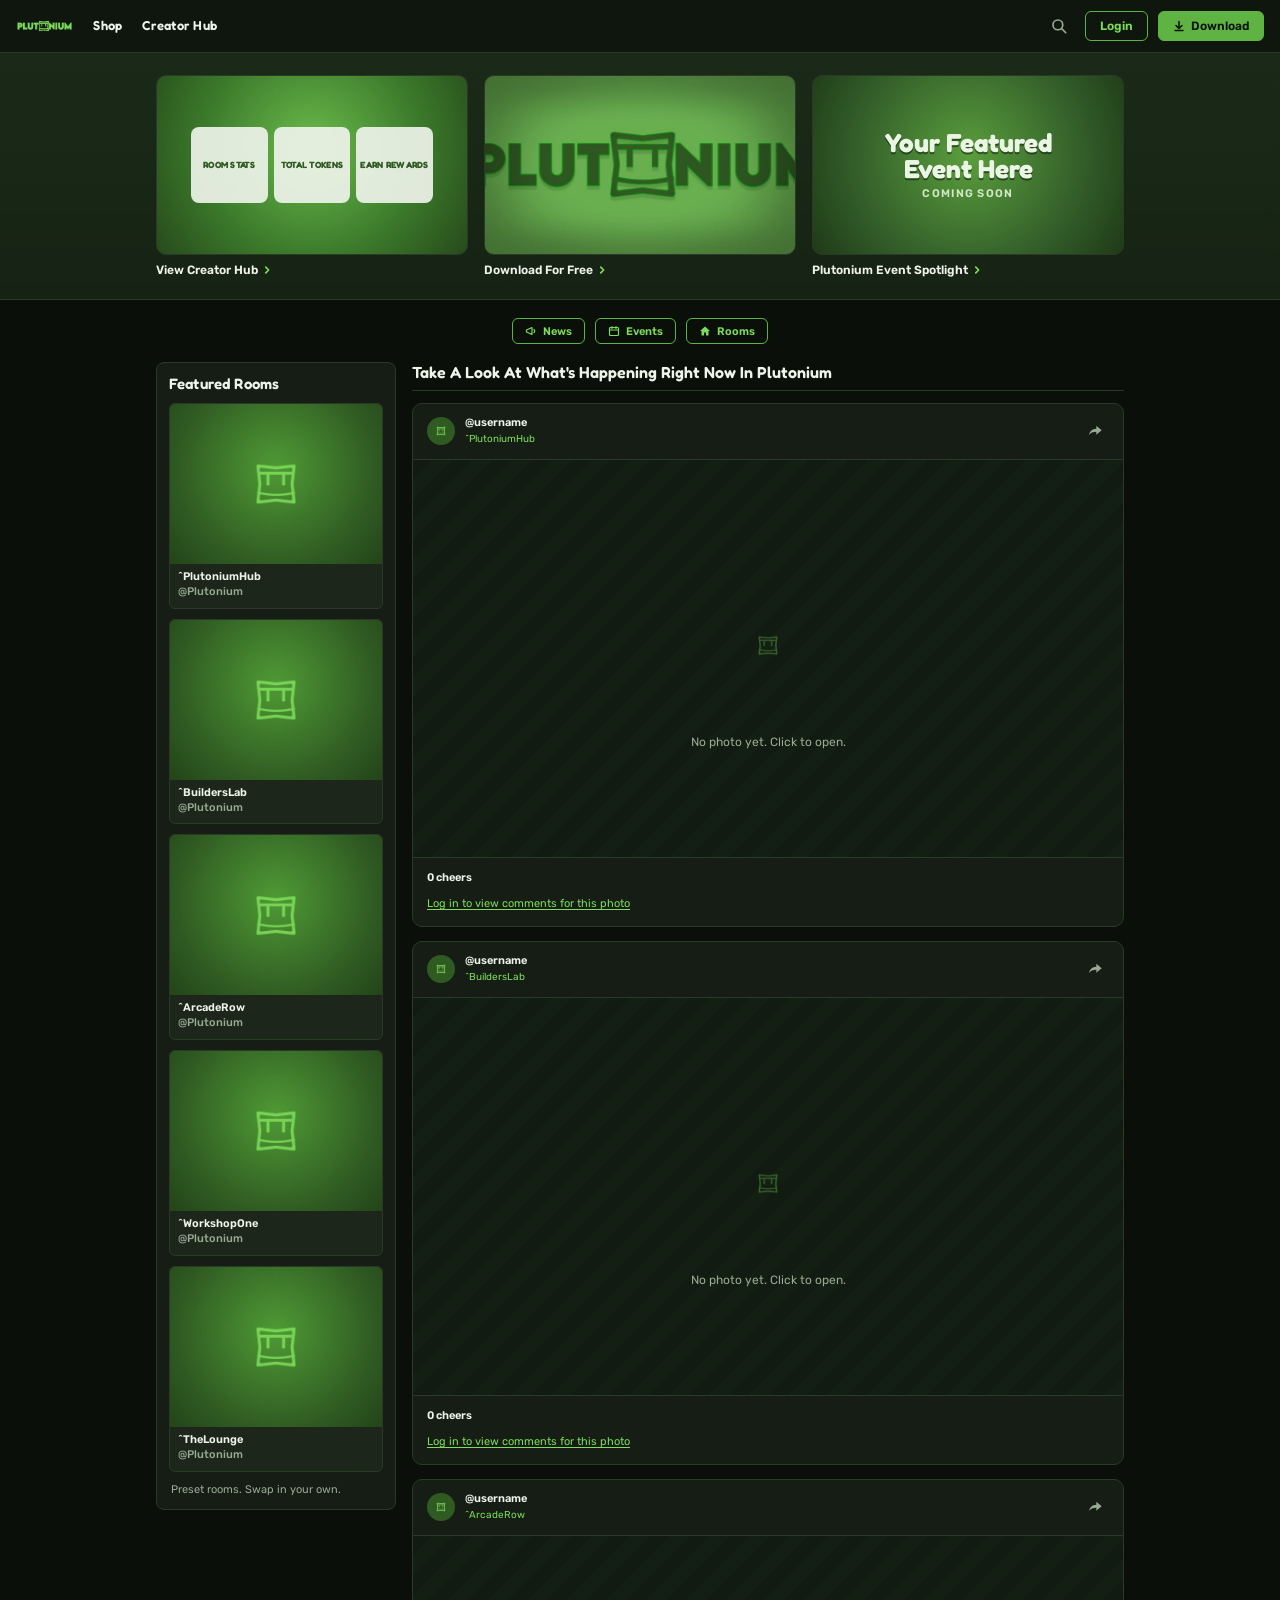
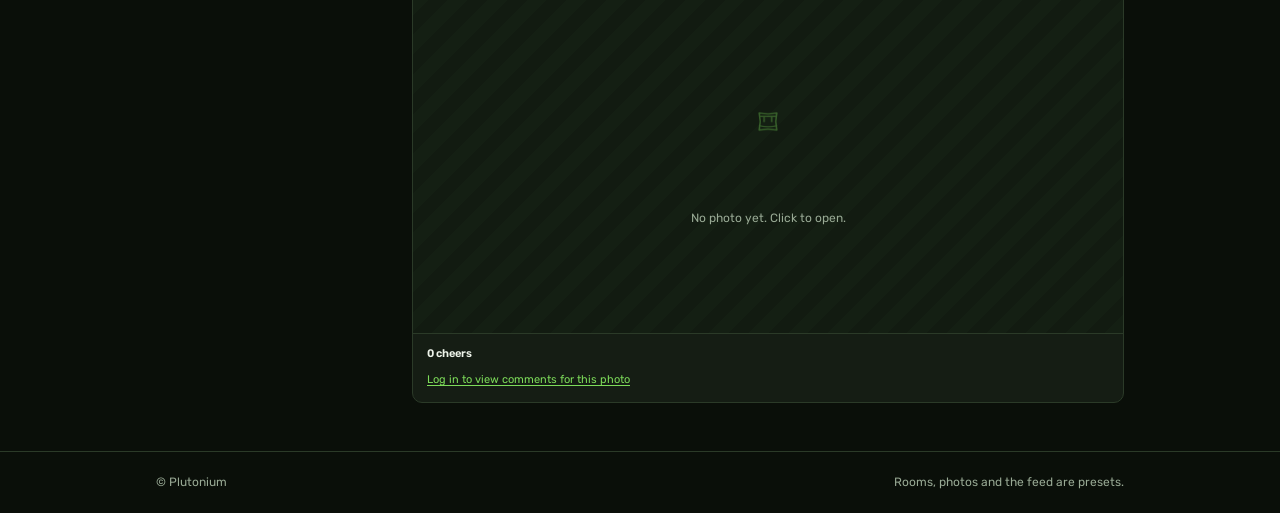
<file: index.html>
<!doctype html>
<html lang="en">
<head>
<meta charset="utf-8">
<meta name="viewport" content="width=device-width, initial-scale=1, viewport-fit=cover">
<title>Plutonium</title>
<meta name="description" content="Plutonium: rooms, photos and players.">
<link rel="icon" href="favicon.ico" sizes="any">
<link rel="icon" type="image/png" sizes="32x32" href="favicon-32.png">
<link rel="icon" type="image/png" sizes="192x192" href="favicon-192.png">
<link rel="apple-touch-icon" href="apple-touch-icon.png">
<link rel="preconnect" href="https://fonts.googleapis.com">
<link rel="preconnect" href="https://fonts.gstatic.com" crossorigin>
<link rel="stylesheet" href="https://fonts.googleapis.com/css2?family=Fredoka:wght@500;600;700&family=Rubik:wght@400;500;600&display=swap">
<link rel="stylesheet" href="styles.css">
</head>
<body>
<header class="bar">
  <div class="wrap">
    <a class="logo" href="#" data-act="home" aria-label="Plutonium home"><img src="assets/logo-wordmark.png" alt="Plutonium"></a>
    <nav class="nav" aria-label="Main">
      <a href="#shop" class="hide-s">Shop</a>
      <a href="#creator-hub">Creator Hub</a>
    </nav>
    <div class="spacer"></div>
    <div class="actions">
      <button class="icon-btn" id="search-btn" type="button" data-act="search" aria-label="Search" aria-expanded="false" aria-controls="search"><svg viewBox="0 0 24 24" fill="none" stroke="currentColor" stroke-width="2.2" stroke-linecap="round"><circle cx="10.5" cy="10.5" r="6.5"/><path d="M15.5 15.5 21 21"/></svg></button>
      <span id="auth"></span>
      <a class="btn solid dl-btn" href="#get-plutonium"><svg viewBox="0 0 24 24" fill="none" stroke="currentColor" stroke-width="3" stroke-linecap="round" stroke-linejoin="round"><path d="M12 3v13M6 11l6 6 6-6M4 21h16"/></svg><span>Download</span></a>
    </div>
  </div>
  <div class="sp" id="search" hidden>
    <div class="sp-in">
      <div class="subtabs" role="tablist" aria-label="Search for">
        <button class="rtab" type="button" role="tab" data-act="stype" data-v="players" aria-selected="true">Players</button>
        <button class="rtab" type="button" role="tab" data-act="stype" data-v="rooms" aria-selected="false">Rooms</button>
      </div>
      <label class="sr-only" for="search-q">Search</label>
      <input id="search-q" type="search" autocomplete="off" placeholder="Search players">
      <div class="sr-list" id="search-results"></div>
    </div>
  </div>
</header>

<div id="app"></div>

<footer class="foot">
  <div class="wrap"><span>&copy; Plutonium</span><span id="foot-note">Rooms, photos and the feed are presets.</span></div>
</footer>

<div class="modal" id="modal" hidden>
  <form class="dialog" id="login-form" role="dialog" aria-modal="true" aria-labelledby="login-title" novalidate>
    <h2 id="login-title">Log in</h2>
    <p class="sub" id="login-msg">Log in to Plutonium to cheer photos and leave comments.</p>
    <label class="field" for="login-user">Username<input id="login-user" type="text" autocomplete="username" maxlength="20" placeholder="YourName"></label>
    <label class="field" for="login-pass">Password<input id="login-pass" type="password" autocomplete="current-password" placeholder="At least 4 characters"></label>
    <p class="err" id="login-err" role="alert"></p>
    <div class="row">
      <button class="btn" type="button" id="login-cancel">Cancel</button>
      <button class="btn solid" type="submit">Log in</button>
    </div>
    <p class="sub" id="login-note">Preview login: any username and password works. Nothing leaves this page, and your password is never saved.</p>
  </form>
</div>
<div class="toast" id="toast" role="status" aria-live="polite" hidden></div>

<script src="config.js"></script>
<script src="app.js"></script>
</body>
</html>
</file>
<file: styles.css>
/* Layout: sticky dark bar; pages swap below it (home = hero band + tabs + rooms rail + feed; room page; photo page; download page). */
:root {
  --bg: #0a0f09;
  --bar: #0f160e;
  --band: #1b2a18;
  --panel: #151d14;
  --panel-2: #1c261b;
  --line: #2b3a28;
  --fg: #eef4ea;
  --muted: #98a994;
  --accent: #5fb342;
  --accent-hi: #7ddc5a;
  --accent-deep: #2f5a22;
  --on-accent: #08120a;
  --display: "Fredoka", "Trebuchet MS", system-ui, sans-serif;
  --body: "Rubik", system-ui, -apple-system, "Segoe UI", sans-serif;
  color-scheme: dark;
}
* { box-sizing: border-box; }
[hidden] { display: none !important; }
img { max-width: 100%; }
html { background: var(--bg); }
body { margin: 0; background: var(--bg); color: var(--fg); font: 400 14px/1.45 var(--body); -webkit-font-smoothing: antialiased; }
body::before { content: ""; position: fixed; inset: 0 0 auto; height: env(safe-area-inset-top, 0px); background: var(--bar); z-index: 10; }
a { color: inherit; text-decoration: none; }
button { font: inherit; color: inherit; cursor: pointer; }
input, textarea { font: inherit; color: inherit; }
:focus-visible { outline: 2px solid var(--accent-hi); outline-offset: 2px; }
.wrap { width: 100%; max-width: 1000px; margin: 0 auto; padding-left: max(16px, env(safe-area-inset-left, 0px)); padding-right: max(16px, env(safe-area-inset-right, 0px)); }

/* top bar */
.bar { position: sticky; top: env(safe-area-inset-top, 0px); z-index: 9; background: var(--bar); border-bottom: 1px solid var(--line); }
.bar .wrap { display: flex; align-items: center; gap: 18px; min-height: 52px; max-width: none; }
.logo { display: flex; align-items: center; flex: none; }
.logo img { height: 30px; width: auto; display: block; }
.nav { display: flex; gap: 16px; font: 600 13px/1 var(--display); letter-spacing: .02em; }
.nav a { padding: 6px 2px; color: var(--fg); border-bottom: 2px solid transparent; }
.nav a:hover { border-color: var(--accent); }
.spacer { flex: 1; }
.actions { display: flex; align-items: center; gap: 10px; }
.icon-btn { width: 32px; height: 32px; display: grid; place-items: center; background: none; border: 0; border-radius: 8px; color: var(--muted); }
.icon-btn:hover { color: var(--fg); background: var(--panel-2); }
.icon-btn svg { width: 18px; height: 18px; }
.btn { font: 600 12px/1 var(--body); padding: 8px 14px; border-radius: 6px; border: 1px solid var(--accent); background: transparent; color: var(--accent-hi); display: inline-flex; align-items: center; justify-content: center; gap: 6px; }
.btn:hover { background: var(--panel-2); }
.btn.solid { background: var(--accent); color: var(--on-accent); }
.btn.solid:hover { background: var(--accent-hi); }
.btn.mute { border-color: var(--line); color: var(--muted); cursor: default; }
.btn.mute:hover { background: transparent; }
.btn svg { width: 12px; height: 12px; }
.me { display: flex; align-items: center; gap: 8px; font: 600 12px/1 var(--body); }
.me b { max-width: 110px; overflow: hidden; text-overflow: ellipsis; white-space: nowrap; font-weight: 600; }
.ava { width: 28px; height: 28px; border-radius: 50%; background: var(--accent-deep); display: grid; place-items: center; flex: none; font: 700 12px/1 var(--display); color: #dff3d6; text-transform: uppercase; }
.ava img { width: 16px; height: 16px; }

/* hero band */
.band { background: linear-gradient(180deg, var(--band), #162314); border-bottom: 1px solid var(--line); padding-block: 22px; }
.promos { display: grid; grid-template-columns: repeat(3, minmax(0, 1fr)); gap: 16px; }
.promo { display: flex; flex-direction: column; gap: 8px; min-width: 0; }
.promo .art { aspect-ratio: 250 / 144; border-radius: 10px; overflow: hidden; position: relative; border: 1px solid var(--line); background-size: cover; background-position: center; }
.promo:hover .art { border-color: var(--accent); }
.promo .lbl { font: 600 12px/1.2 var(--body); display: flex; align-items: center; gap: 4px; }
.promo .lbl svg { width: 10px; height: 10px; color: var(--accent-hi); }
.art.hub { background: radial-gradient(circle at 50% 40%, #6cbb4c 0%, #3d7d2c 55%, #274a1b 100%); display: grid; place-items: center; }
.art.hub .tiles { display: grid; grid-template-columns: repeat(3, 1fr); gap: 6px; width: 78%; }
.art.hub .tile { aspect-ratio: 1; background: rgba(238,244,234,.92); border-radius: 8px; display: grid; place-items: center; color: var(--accent-deep); font: 700 9px/1.1 var(--display); text-align: center; padding: 4px; letter-spacing: .03em; text-transform: uppercase; }
.art.dl { background-image: url("assets/banner.jpg"); }
.art.ev { background: radial-gradient(circle at 50% 45%, #5a9e3d 0%, #34602a 60%, #1f3a18 100%); display: grid; place-items: center; text-align: center; padding: 10px; }
.art.ev .t { font: 700 clamp(18px, 2.6vw, 26px)/1 var(--display); color: #eaf6e3; text-shadow: 0 2px 0 rgba(10,26,8,.55); text-wrap: balance; }
.art.ev .s { margin-top: 6px; font: 600 11px/1 var(--body); letter-spacing: .12em; text-transform: uppercase; color: #cfe8c3; }

/* tabs */
.tabs { display: flex; justify-content: center; gap: 10px; padding-block: 18px; }
.tab { display: inline-flex; align-items: center; gap: 6px; background: none; border: 1px solid var(--accent); color: var(--accent-hi); border-radius: 6px; padding: 6px 12px; font: 600 11px/1 var(--body); }
.tab svg { width: 12px; height: 12px; }
.tab:hover { background: var(--panel-2); }
.tab[aria-pressed="true"] { background: var(--accent); color: var(--on-accent); }

/* home columns */
.cols { display: grid; grid-template-columns: 240px minmax(0, 1fr); gap: 16px; align-items: start; padding-bottom: 48px; }
.side { background: var(--panel); border: 1px solid var(--line); border-radius: 8px; padding: 12px; min-width: 0; }
.h { font: 600 15px/1.2 var(--display); margin: 0 0 10px; letter-spacing: .01em; }
.main-h { margin: 0 0 12px; padding-bottom: 8px; border-bottom: 1px solid var(--line); font: 600 16px/1.25 var(--display); }
.rooms { display: flex; flex-direction: column; gap: 10px; }
.room { border: 1px solid var(--line); border-radius: 6px; overflow: hidden; background: var(--panel-2); display: block; }
.room:hover { border-color: var(--accent); }
.room .pic { aspect-ratio: 16 / 9; display: grid; place-items: center; background: radial-gradient(circle at 50% 40%, #4f9a35 0%, #2f5a22 70%, #234419 100%); }
.room .pic img { height: 46%; width: auto; opacity: .9; }
.room .nm { padding: 6px 8px 8px; font: 500 11px/1.35 var(--body); }
.room .nm b { display: block; font-weight: 600; color: var(--fg); }
.room .nm span { color: var(--muted); }
.preset-note { margin: 10px 2px 0; color: var(--muted); font-size: 11px; }

/* feed */
.feed, .list { display: flex; flex-direction: column; gap: 14px; min-width: 0; }
.post { background: var(--panel); border: 1px solid var(--line); border-radius: 10px; overflow: hidden; }
.post-top { display: flex; align-items: center; gap: 10px; padding: 12px 14px; }
.who { min-width: 0; line-height: 1.25; }
.who b { font: 600 11px/1.2 var(--body); display: block; }
.who a { font-size: 10px; color: var(--accent-hi); }
.who a:hover { text-decoration: underline; }
.share { margin-left: auto; color: var(--muted); background: none; border: 0; width: 28px; height: 28px; border-radius: 6px; display: grid; place-items: center; }
.share:hover { color: var(--fg); background: var(--panel-2); }
.share svg { width: 16px; height: 16px; }
.shot { aspect-ratio: 16 / 9; background: repeating-linear-gradient(135deg, #121b11 0 14px, #141f13 14px 28px); display: grid; place-items: center; align-content: center; gap: 8px; color: var(--muted); font-size: 12px; text-align: center; border-block: 1px solid var(--line); width: 100%; }
a.shot:hover { background: repeating-linear-gradient(135deg, #162314 0 14px, #182816 14px 28px); color: var(--fg); }
.shot img { height: 22%; opacity: .35; }
.post-foot { padding: 12px 14px 14px; display: flex; flex-direction: column; gap: 10px; font-size: 11px; }
.post-foot b { font-weight: 600; }
.post-foot span, .post-foot a { color: var(--muted); }
.linkish { background: none; border: 0; padding: 0; color: var(--accent-hi); text-align: left; font-size: 11px; text-decoration: underline; text-underline-offset: 2px; }
.post-foot a.linkish { color: var(--accent-hi); }

.article { display: grid; grid-template-columns: 160px minmax(0, 1fr); gap: 14px; background: var(--panel); border: 1px solid var(--line); border-radius: 10px; padding: 12px; }
.article .shot { aspect-ratio: 16 / 10; border-radius: 6px; border: 1px solid var(--line); }
.article h3, .event h3 { margin: 0 0 4px; font: 600 15px/1.25 var(--display); }
.article p, .event p { margin: 0; color: var(--muted); font-size: 12px; }
.event { display: grid; grid-template-columns: 64px minmax(0, 1fr) auto; gap: 14px; align-items: center; background: var(--panel); border: 1px solid var(--line); border-radius: 10px; padding: 12px; }
.date { text-align: center; background: var(--accent-deep); border-radius: 8px; padding: 8px 0; font: 600 10px/1.1 var(--body); letter-spacing: .1em; text-transform: uppercase; color: #cfe8c3; }
.date b { display: block; font: 700 22px/1.1 var(--display); color: var(--fg); letter-spacing: 0; }
.room-grid { display: grid; grid-template-columns: repeat(auto-fill, minmax(180px, 1fr)); gap: 12px; }

/* shared page bits */
.page { padding-block: 22px 56px; }
.back { display: inline-flex; align-items: center; gap: 6px; color: var(--muted); font: 500 12px/1 var(--body); margin-bottom: 16px; }
.back:hover { color: var(--fg); }
.back svg { width: 12px; height: 12px; }
.ph { background-size: cover; background-position: center; display: grid; place-items: center; }
.ph0 { background-image: url("assets/banner.jpg"); }
.ph1 { background-image: url("assets/icon-bg.jpg"); }
.ph2 { background: radial-gradient(circle at 50% 40%, #4f9a35 0%, #2f5a22 70%, #234419 100%); }
.ph3 { background: radial-gradient(circle at 50% 40%, #2a4a20 0%, #1a2e14 75%, #12200e 100%); }
.ph img { height: 28%; width: auto; opacity: .85; }

/* room page */
.rm-top { display: grid; grid-template-columns: minmax(0, 1.55fr) minmax(0, 1fr); gap: 24px; align-items: start; }
.hero-img { aspect-ratio: 16 / 9; border-radius: 8px; border: 1px solid var(--line); width: 100%; }
.thumbs { display: flex; gap: 8px; margin-top: 8px; overflow-x: auto; padding-bottom: 6px; }
.th { flex: 0 0 23%; aspect-ratio: 16 / 9; border-radius: 6px; border: 2px solid transparent; padding: 0; overflow: hidden; }
.th[aria-pressed="true"] { border-color: var(--accent-hi); }
.th:hover { border-color: var(--accent); }
.rm-name { margin: 0; font: 600 22px/1.15 var(--display); overflow-wrap: anywhere; }
.rm-by { margin: 2px 0 12px; font-size: 11px; color: var(--muted); }
.rm-desc { margin: 0 0 14px; font-size: 12px; color: #d3dfce; line-height: 1.55; }
.rm-btns { display: grid; grid-template-columns: 1fr 1fr; gap: 10px; }
.rm-btns .btn { padding: 10px 14px; font-size: 12px; }
.likes { display: flex; align-items: center; gap: 8px; margin: 14px 0; font: 600 11px/1 var(--body); }
.likes .lk { display: inline-flex; align-items: center; gap: 6px; background: none; border: 0; padding: 4px 6px; border-radius: 6px; color: var(--muted); }
.likes .lk:hover { color: var(--fg); background: var(--panel-2); }
.likes .lk[aria-pressed="true"] { color: var(--accent-hi); }
.likes svg { width: 15px; height: 15px; }
.likes .share { margin-left: auto; }
.chips { display: flex; flex-wrap: wrap; gap: 6px; }
.chip { background: var(--panel-2); border: 1px solid var(--line); border-radius: 999px; padding: 2px 9px; font: 600 10px/1.6 var(--body); color: #c9d8c3; }
.stats { display: grid; grid-template-columns: repeat(4, minmax(0, 1fr)); border-block: 1px solid var(--line); margin-top: 22px; }
.stat { text-align: center; padding: 12px 6px; }
.stat b { display: block; font: 600 12px/1.3 var(--display); }
.stat span { display: inline-flex; align-items: center; gap: 6px; font-size: 11px; color: var(--muted); }
.stat svg { width: 14px; height: 14px; }
.rtabs, .subtabs { display: grid; grid-template-columns: 1fr 1fr; border-bottom: 1px solid var(--line); }
.rtabs { margin-top: 14px; }
.rtab { background: none; border: 0; border-bottom: 2px solid transparent; padding: 14px 0 12px; font: 600 11px/1 var(--body); letter-spacing: .06em; text-transform: uppercase; color: var(--fg); display: inline-flex; align-items: center; justify-content: center; gap: 6px; margin-bottom: -1px; }
.rtab svg { width: 13px; height: 13px; }
.rtab[aria-selected="true"] { color: var(--accent-hi); border-bottom-color: var(--accent-hi); }
.rtab:hover { background: var(--panel); }
.subtabs { margin-top: 8px; }
.subtabs .rtab { padding: 10px 0 8px; font-size: 10px; color: var(--muted); }
.subtabs .rtab[aria-selected="true"] { color: var(--accent-hi); }
.panel { background: var(--panel); border: 1px solid var(--line); border-radius: 10px; padding: 12px 12px 16px; margin-top: 22px; }
.panel .h { padding-bottom: 8px; margin: 0; border-bottom: 1px solid var(--line); }
.pg-top { display: grid; grid-template-columns: minmax(0, 1.5fr) minmax(0, 1fr); gap: 16px; margin-top: 14px; align-items: start; }
.bigshot { aspect-ratio: 4 / 3; border-radius: 8px; border: 1px solid var(--line); background: repeating-linear-gradient(135deg, #121b11 0 14px, #141f13 14px 28px); display: grid; place-items: center; align-content: center; gap: 8px; color: var(--muted); font-size: 12px; text-align: center; }
.bigshot:hover { border-color: var(--accent); color: var(--fg); }
.bigshot img { height: 20%; opacity: .35; }
.pinfo { display: flex; flex-direction: column; gap: 12px; min-width: 0; }
.pinfo .row { display: flex; align-items: center; gap: 10px; }
.pill { display: inline-flex; align-items: center; gap: 6px; background: var(--panel-2); border: 1px solid var(--line); border-radius: 999px; padding: 6px 12px; font: 600 11px/1 var(--body); align-self: flex-start; }
.pinfo p { margin: 0; font-size: 11px; color: var(--muted); }
.pthumbs { display: grid; grid-template-columns: repeat(5, minmax(0, 1fr)); gap: 10px; margin-top: 14px; }
.pt { aspect-ratio: 4 / 3; border-radius: 8px; border: 2px solid transparent; background: var(--panel-2); display: grid; place-items: center; padding: 0; color: var(--muted); font: 600 11px/1 var(--body); }
.pt:hover { background: #243222; }
.pt[aria-pressed="true"] { border-color: var(--accent-hi); color: var(--fg); }
.empty { text-align: center; padding: 40px 12px; color: var(--muted); font-size: 12px; }
.empty b { display: block; font: 600 15px/1.3 var(--display); color: var(--fg); margin-bottom: 4px; }

/* photo page */
.photo-layout { display: grid; grid-template-columns: minmax(0, 1.7fr) minmax(0, 1fr); gap: 20px; align-items: start; }
.photo-box { background: var(--panel); border: 1px solid var(--line); border-radius: 10px; padding: 14px; display: flex; flex-direction: column; gap: 14px; min-width: 0; }
.photo-box .share { margin-left: auto; }
.cheer-btn { display: inline-flex; align-items: center; gap: 8px; background: var(--panel-2); border: 1px solid var(--line); border-radius: 999px; padding: 8px 14px; font: 600 12px/1 var(--body); }
.cheer-btn svg { width: 15px; height: 15px; }
.cheer-btn:hover { border-color: var(--accent); }
.cheer-btn[aria-pressed="true"] { background: var(--accent); color: var(--on-accent); border-color: var(--accent); }
.cheer-row { display: flex; align-items: center; gap: 12px; flex-wrap: wrap; }
.cheer-row b { font: 600 12px/1 var(--body); }
.cm-h { margin: 0; padding-top: 12px; border-top: 1px solid var(--line); font: 600 14px/1.2 var(--display); }
.cmts { display: flex; flex-direction: column; }
.cmt { display: flex; gap: 10px; padding: 10px 0; border-top: 1px solid var(--line); min-width: 0; }
.cmt:first-child { border-top: 0; }
.cmt div { min-width: 0; }
.cmt b { display: block; font: 600 11px/1.3 var(--body); }
.cmt p { margin: 2px 0 0; font-size: 12px; color: #d3dfce; overflow-wrap: anywhere; white-space: pre-wrap; }
.cm-form { display: flex; flex-direction: column; gap: 8px; }
.cm-form textarea { width: 100%; min-height: 70px; resize: vertical; background: var(--bg); border: 1px solid var(--line); border-radius: 8px; padding: 10px; font-size: 13px; }
.cm-form textarea:focus { border-color: var(--accent); outline: none; }
.cm-form .btn { align-self: flex-end; }
.note { margin: 0; font-size: 12px; color: var(--muted); }

/* download page */
.dl-hero { text-align: center; padding: 28px 0 26px; }
.dl-hero img { height: 76px; width: auto; max-width: 100%; }
.dl-hero h1 { margin: 14px 0 6px; font: 700 clamp(26px, 5vw, 40px)/1.1 var(--display); text-wrap: balance; }
.dl-hero p { margin: 0 auto; max-width: 52ch; color: var(--muted); font-size: 14px; }
.plats { display: grid; grid-template-columns: repeat(auto-fill, minmax(220px, 1fr)); gap: 14px; }
.plat { background: var(--panel); border: 1px solid var(--line); border-radius: 12px; padding: 18px; display: flex; flex-direction: column; gap: 12px; }
.plat h3 { margin: 0; font: 600 18px/1.2 var(--display); }
.plat p { margin: 0; font-size: 12px; color: var(--muted); }
.plat .btn { margin-top: auto; padding: 10px 14px; }

/* modal + toast */
.modal { position: fixed; inset: 0; background: rgba(3,8,3,.74); display: grid; place-items: center; padding: 16px; z-index: 30; }
.dialog { width: 100%; max-width: 360px; background: var(--panel); border: 1px solid var(--line); border-radius: 12px; padding: 22px; display: flex; flex-direction: column; gap: 14px; }
.dialog h2 { margin: 0; font: 600 22px/1.1 var(--display); }
.dialog .sub { margin: 0; font-size: 12px; color: var(--muted); }
.field { display: flex; flex-direction: column; gap: 6px; font: 600 11px/1 var(--body); letter-spacing: .04em; text-transform: uppercase; color: var(--muted); }
.field input { background: var(--bg); border: 1px solid var(--line); border-radius: 8px; padding: 10px 12px; font: 400 14px/1.2 var(--body); color: var(--fg); text-transform: none; letter-spacing: 0; }
.field input:focus { border-color: var(--accent); outline: none; }
.err { margin: 0; min-height: 1.2em; font-size: 12px; color: #ff9b8a; }
.dialog .row { display: flex; gap: 10px; }
.dialog .row .btn { flex: 1; padding: 11px 14px; }
.toast { position: fixed; left: 50%; bottom: calc(20px + env(safe-area-inset-bottom, 0px)); transform: translateX(-50%); background: var(--accent); color: var(--on-accent); padding: 10px 16px; border-radius: 8px; font: 600 12px/1.3 var(--body); z-index: 40; max-width: calc(100% - 32px); text-align: center; }

/* search menu */
.sp { position: absolute; top: 100%; left: 0; right: 0; background: var(--bar); border-bottom: 1px solid var(--line); box-shadow: 0 18px 40px rgba(0,0,0,.55); }
.sp-in { width: 100%; max-width: 520px; margin-left: auto; padding: 12px max(16px, env(safe-area-inset-right, 0px)) 14px max(16px, env(safe-area-inset-left, 0px)); display: flex; flex-direction: column; gap: 10px; }
.sp-in .subtabs { margin-top: 0; }
.sp-in input { width: 100%; background: var(--bg); border: 1px solid var(--line); border-radius: 8px; padding: 10px 12px; font: 400 14px/1.2 var(--body); }
.sp-in input:focus { border-color: var(--accent); outline: none; }
.sr-list { display: flex; flex-direction: column; max-height: min(50vh, 360px); overflow-y: auto; }
.sr { display: flex; align-items: center; gap: 10px; padding: 8px; border-radius: 8px; min-width: 0; }
.sr:hover, .sr:focus-visible { background: var(--panel-2); }
.sr b { display: block; font: 600 12px/1.3 var(--body); }
.sr i { font-style: normal; font-size: 11px; color: var(--muted); }
.sr-pic { width: 48px; aspect-ratio: 16 / 9; border-radius: 4px; flex: none; display: grid; place-items: center; background: radial-gradient(circle at 50% 40%, #4f9a35 0%, #2f5a22 70%, #234419 100%); }
.sr-pic img { height: 60%; width: auto; }
.sr-only { position: absolute; width: 1px; height: 1px; overflow: hidden; clip: rect(0 0 0 0); white-space: nowrap; }
.pl-head { display: flex; align-items: center; gap: 14px; margin-bottom: 18px; }
.pl-head .ava { width: 64px; height: 64px; font-size: 26px; }
.pl-head h1 { margin: 0; font: 600 24px/1.1 var(--display); overflow-wrap: anywhere; }

.foot { border-top: 1px solid var(--line); padding-block: 22px; color: var(--muted); font-size: 12px; }
.foot .wrap { display: flex; justify-content: space-between; gap: 12px; flex-wrap: wrap; }

@media (max-width: 760px) {
  .promos { grid-template-columns: 1fr; }
  .promo .art { aspect-ratio: 16 / 7; }
  .cols { grid-template-columns: minmax(0, 1fr); }
  .rooms { flex-direction: row; overflow-x: auto; padding-bottom: 6px; }
  .rooms .room { flex: 0 0 180px; }
  .nav a.hide-s { display: none; }
  .bar .wrap { gap: 10px; }
  .btn.dl-btn span { display: none; }
  .me b { display: none; }
  .article { grid-template-columns: 1fr; }
  .event { grid-template-columns: 56px minmax(0, 1fr); }
  .event .btn { grid-column: 1 / -1; justify-self: start; }
  .rm-top, .photo-layout, .pg-top { grid-template-columns: minmax(0, 1fr); }
  .stats { grid-template-columns: repeat(2, minmax(0, 1fr)); }
  .pthumbs { grid-template-columns: repeat(3, minmax(0, 1fr)); }
}
@media (prefers-reduced-motion: no-preference) {
  .room, .promo .art, .btn, .tab, .pt, .th, .bigshot { transition: border-color .15s, background-color .15s, color .15s; }
}

/* real images from the server */
.shot, .bigshot, .photo-img, .pt, .th { position: relative; overflow: hidden; }
img.cover { position: absolute; inset: 0; width: 100%; height: 100%; max-width: none; object-fit: cover; opacity: 1; }
.shot img.cover, .bigshot img.cover, .photo-img img.cover, .pt img.cover { height: 100%; opacity: 1; }
.note-empty { margin: 0; padding: 8px 2px; color: var(--muted); font-size: 12px; }
</file>
